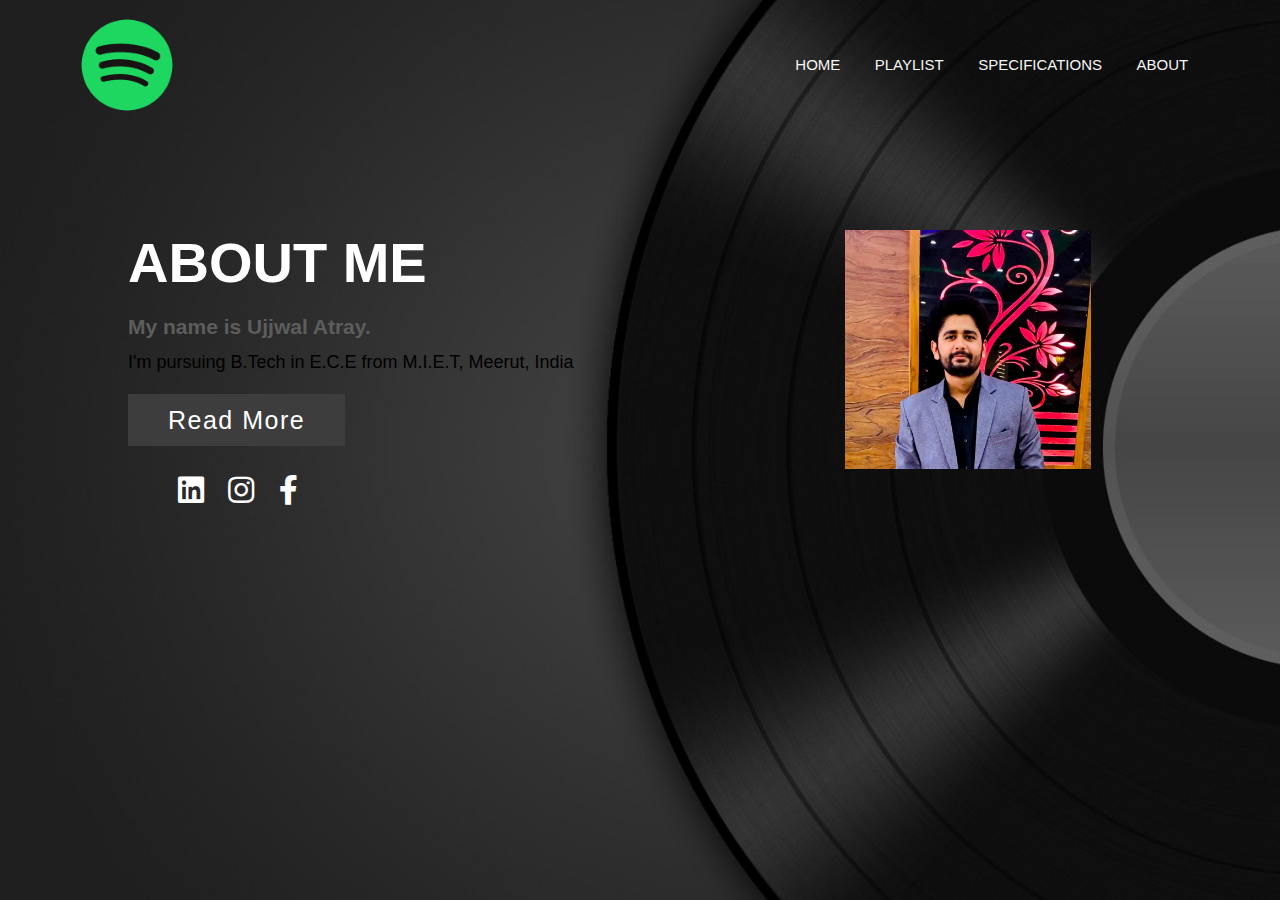
<file: about2.html>
<!DOCTYPE html>
<html>
<head>
	<title>About Us Section</title>
	<meta charset="utf-8">
	<meta name="viewport" content="width=device-width, initial-scale=1.0">
	<link rel="icon" type="image/x-icon" href="Media/logo2.png">
	<link rel="stylesheet" href="https://pro.fontawesome.com/releases/v5.10.0/css/all.css">
	<link rel="stylesheet" type="text/css" href="about2.css">
</head>	
<body>
	<div class="section">
		<div class="navbar">
            <img src="Media/logo2.png" class="logo">
            <ul>
                <li><a href="/index.html">HOME</a></li>
                <li><a href="#">PLAYLIST</a></li>
                <li><a href="#">SPECIFICATIONS</a></li>
                <li><a href="/about2.html">ABOUT</a></li>
            </ul>
        </div>
		<div class="container">
			<div class="content-section">
				<div class="title">
					<h1>About Me</h1>
				</div>
				<div class="content">
					<h3>My name is Ujjwal Atray.</h3>
					<p>I'm pursuing B.Tech in E.C.E from M.I.E.T, Meerut, India</p>
					<div class="button">
						<a href="">Read More</a>
					</div>
				</div>
				<div class="social">
					<a href="https://www.linkedin.com/in/ujjwal-atray/"><i class="fab fa-linkedin"></i></a>
					<a href="instagram.com/atray_02/"><i class="fab fa-instagram"></i></a>
                    			<a href="https://www.facebook.com/siddharth.atray/"><i class="fab fa-facebook-f"></i></a>
				</div>
			</div>
			<div class="image-section">
				<img src="Media/Me.jpg">
			</div>
		</div>
	</div>

	
</body>
</html>
</file>
<file: about2.css>
@import url('https://fonts.googleapis.com/css2?family=Poppins:wght@200;300;400&display=swap');
*{
	margin: 0;
    padding: 0;
    font-family: sans-serif;
}
.section{
	height: 100vh;
    width: 100%;
    background-image: url(Media/Wall.jpg);
    background-size: cover;
    background-position: center;
    position: relative;
}
.navbar{
    width: 88%;
    margin: auto;
    padding: 15px 0;
    display: flex;
    align-items: center;
    justify-content: space-between;

}
.logo{
    width: 100px;
    cursor: pointer;
}
.navbar ul li{
    list-style: none;
    display: inline-block;
    margin: 0 15px;
}
.navbar ul li a{
    text-decoration: none;
    color: whitesmoke;
    font-size: 15px;
}
.container{
	width: 80%;
	display: block;
	margin:auto;
	padding-top: 100px;
}
.content-section{
	float: left;
	width: 55%;
}
.image-section{
	float: right;
	width: 30%;
}
.image-section img{
	width: 80%;
	height: auto;
}
.content-section .title{
	text-transform: uppercase;
	font-size: 28px;
	color: #fff;
}
.content-section .content h3{
	margin-top: 20px;
	color:#5d5d5d;
	font-size: 21px;
}
.content-section .content p{
	margin-top: 10px;
	font-family: sans-serif;
	font-size: 18px;
	line-height: 1.5;
}
.content-section .content .button{
	margin-top: 30px;
}
.content-section .content .button a{
	background-color: #3d3d3d;
	padding:12px 40px;
	text-decoration: none;
	color:#fff;
	font-size: 25px;
	letter-spacing: 1.5px;
}
.content-section .content .button a:hover{
	background-color: #fff;
	color:#3d3d3d;
}
.content-section .social{
	margin: 40px 40px;
}
.content-section .social i{
	color:#fff;
	font-size: 30px;
	padding:0px 10px;
}
.content-section .social i:hover{
	color:#3d3d3d;
}
@media screen and (max-width: 768px){
	.container{
	width: 80%;
	display: block;
	margin:auto;
	padding-top:50px;
}
.content-section{
	float:none;
	width:100%;
	display: block;
	margin:auto;
}
.image-section{
	float:none;
	width:100%;
	
}
.image-section img{
	width: 100%;
	height: auto;
	display: block;
	margin:auto;
}
.content-section .title{
	text-align: center;
	font-size: 19px;
}
.content-section .content .button{
	text-align: center;
}
.content-section .content .button a{
	padding:9px 30px;
}
.content-section .social{
	text-align: center;
}

}
</file>
